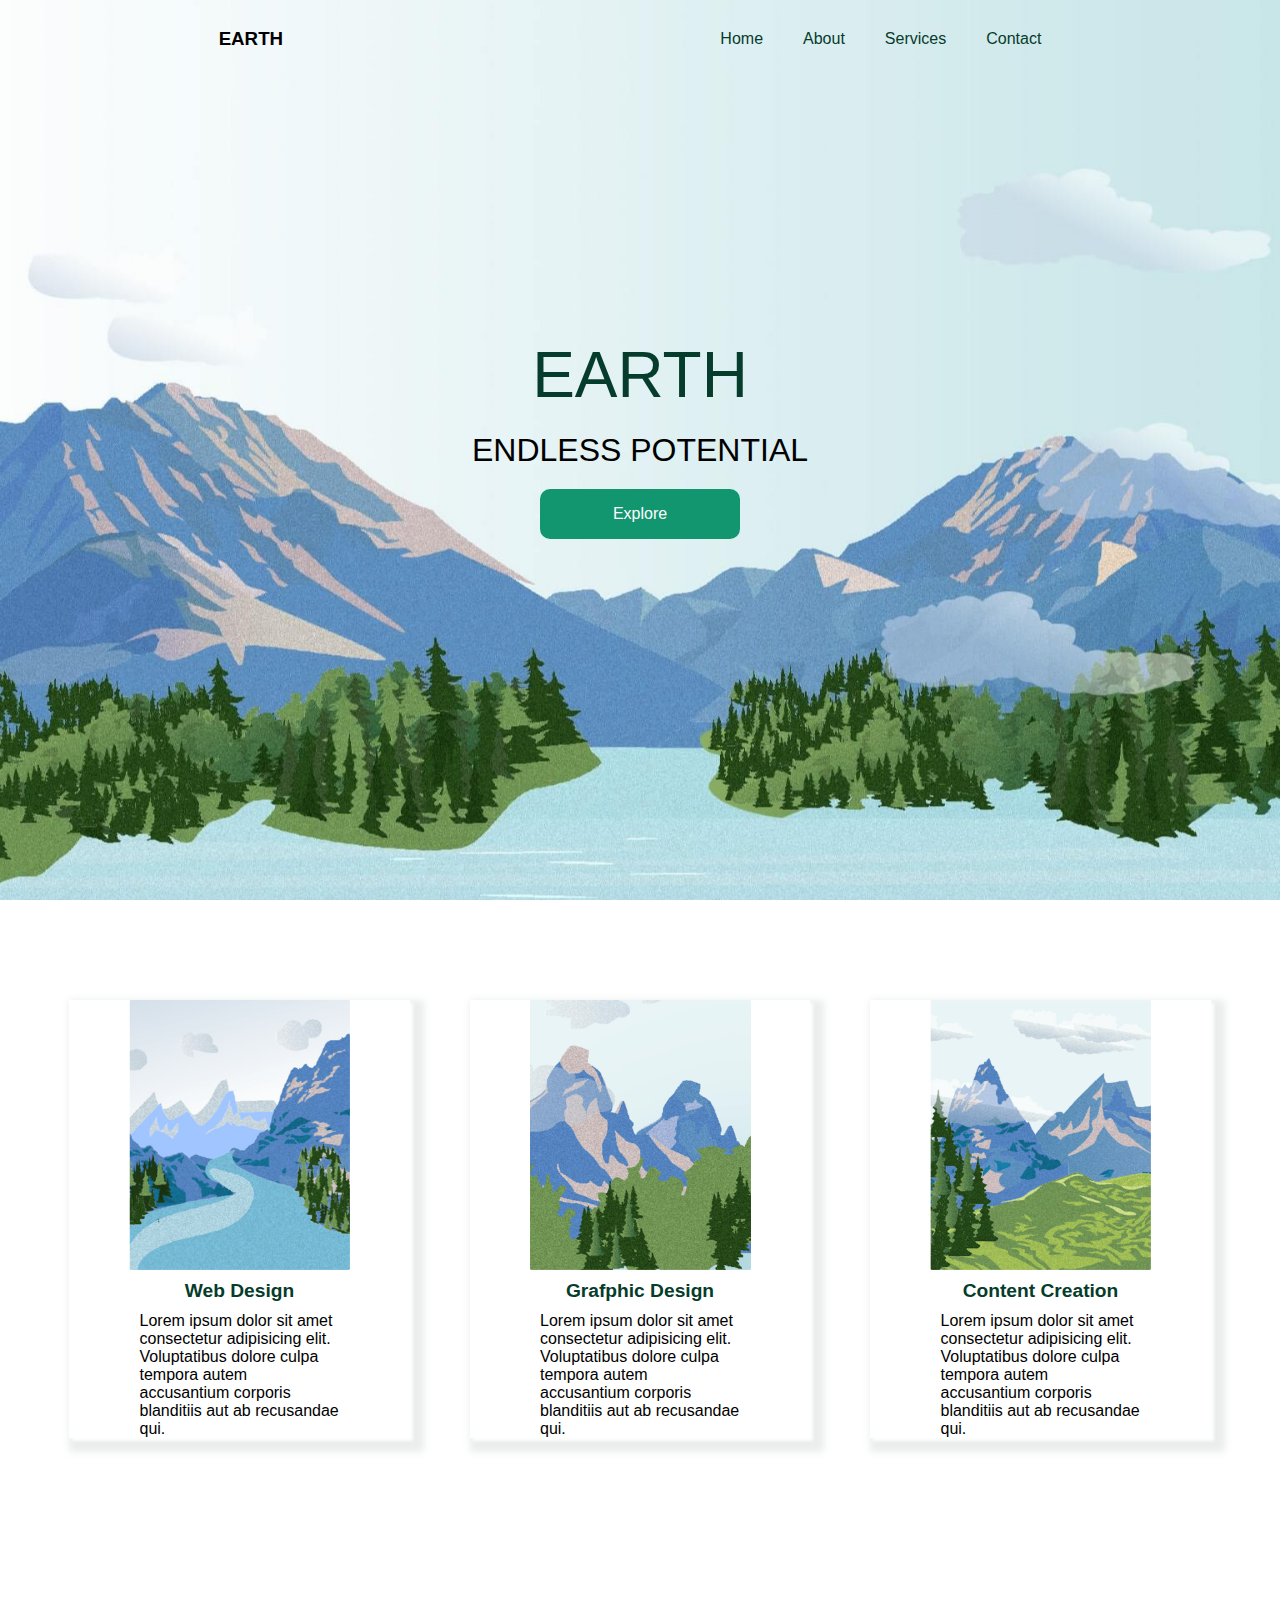
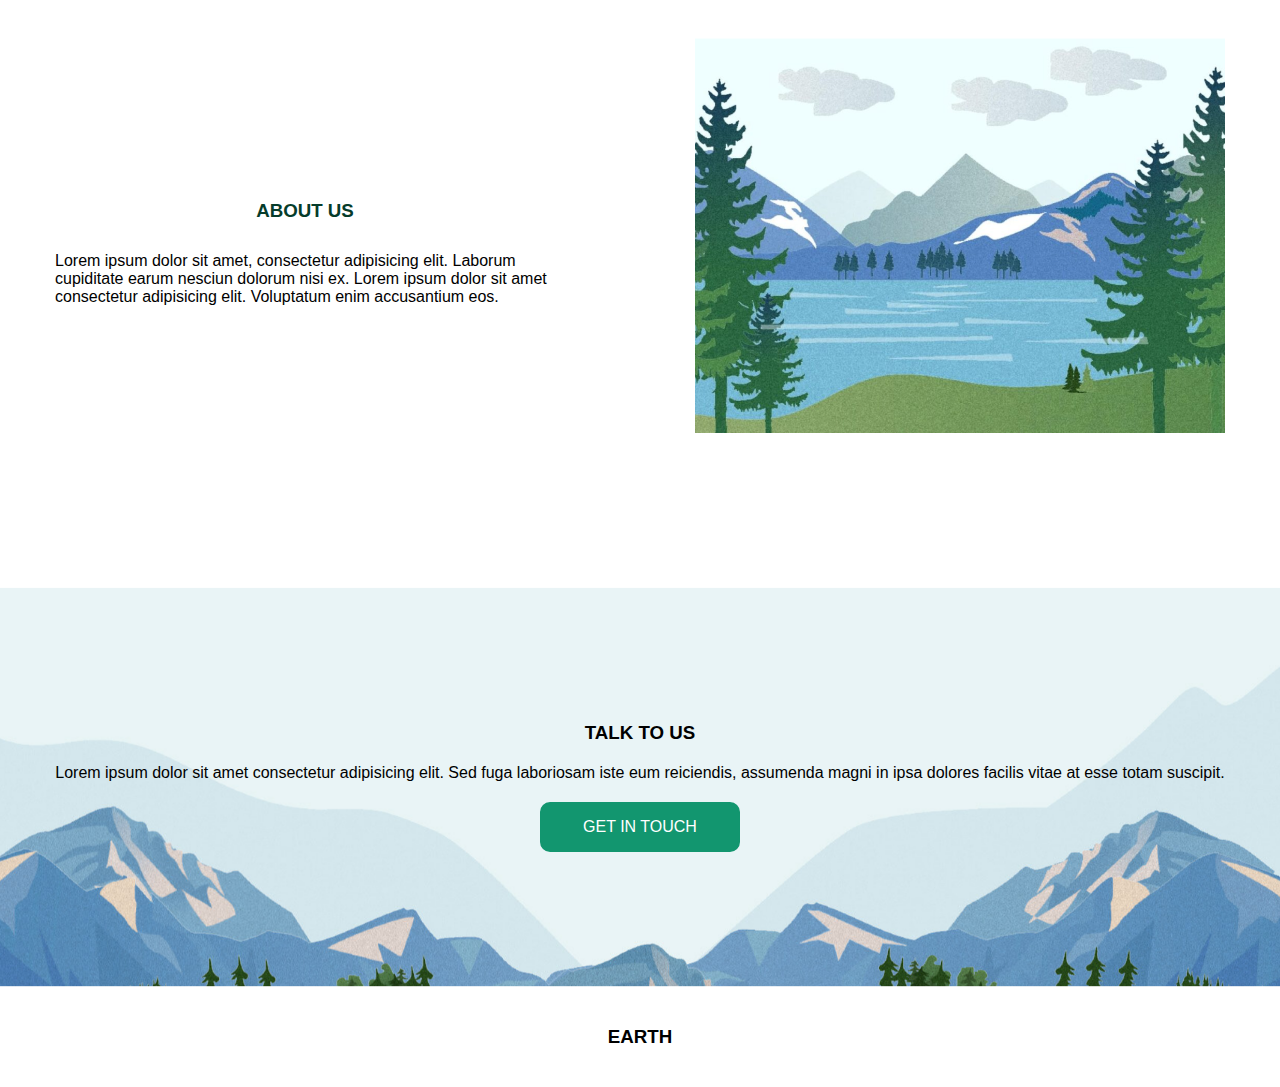
<file: index.html>
<!DOCTYPE html>
<html lang="en">
<head>
    <meta charset="UTF-8">
    <meta name="viewport" content="width=device-width, initial-scale=1.0">
    <title>Document</title>
    <!-- style css -->
     <link rel="stylesheet" href="style.css">
     <!-- icons -->
     <link href='https://unpkg.com/boxicons@2.1.4/css/boxicons.min.css' rel='stylesheet'>
</head>
<body>
    <!-- section header -->
    <section id="header">
        <div class="header-top">
        <div class="right-Header">
            <h3>EARTH</h3>
        </div>
        <div class="left-Header">
            <i id="menu" class='bx bx-menu'></i>
            <nav id="menu-box">
            <ul>
                <li> <a href="index.html">Home </a></li>
                <li> <a href="About.html">About </a></li>
                <li> <a href="">Services </a></li>
                <li> <a href="">Contact </a></li>
            </ul>
        </nav>
        </div>
    </div>
        <div class="content-header">
            <h1>EARTH</h1>
            <h2>ENDLESS POTENTIAL</h2>
            <button class="btn">Explore</button>
        </div>
    </section>
     <!-- section Home -->
      <section id="home">
        <nav>
            <div class="home-list">
                <img src="./img/service-2.png" alt="">
                <h4>Web Design</h4>
                <p>Lorem ipsum dolor sit amet consectetur adipisicing elit.
                     Voluptatibus dolore culpa tempora autem
                     accusantium corporis blanditiis aut ab recusandae qui.</p>
            </div>
            <div class="home-list">
                <img src="./img/service-1.png" alt="">
                <h4>Grafphic Design</h4>
                <p>Lorem ipsum dolor sit amet consectetur adipisicing elit.
                     Voluptatibus dolore culpa tempora autem
                     accusantium corporis blanditiis aut ab recusandae qui.</p>
            </div>
            <div class="home-list">
                <img src="./img/service-3.png" alt="">
                <h4>Content Creation</h4>
                <p>Lorem ipsum dolor sit amet consectetur adipisicing elit.
                     Voluptatibus dolore culpa tempora autem
                     accusantium corporis blanditiis aut ab recusandae qui.</p>
            </div>

        </nav>

      </section>
      <SEction id="about_us">
        <nav>
            <div class="text-about">
            <h3>ABOUT US </h3>
            <P>Lorem ipsum dolor sit amet, consectetur adipisicing elit.
                 Laborum cupiditate earum nesciun dolorum nisi ex. Lorem ipsum dolor sit
                  amet consectetur adipisicing elit.
                  Voluptatum enim accusantium eos.</P>
                </div>
                <div class="img-about">
                 <img src="img/about.png" alt="">
                </div>
        </nav>
      </SEction>
      <section id="talktoUs"> 
        <nav>
        <h3>TALK TO US</h3>
        <P>Lorem ipsum dolor sit amet consectetur adipisicing elit.
             Sed fuga laboriosam iste eum reiciendis, assumenda magni in ipsa 
             dolores facilis
             vitae at esse totam suscipit.
        </P>
        <button class="btn">GET IN TOUCH</button>
    </nav>
      </section>
      <section id="footer">
        <nav>
            <h3>EARTH</h3>
        </nav>
      </section>

      <!-- js  -->
      <script src="main.js"></script>
   
</body>
</html>
</file>
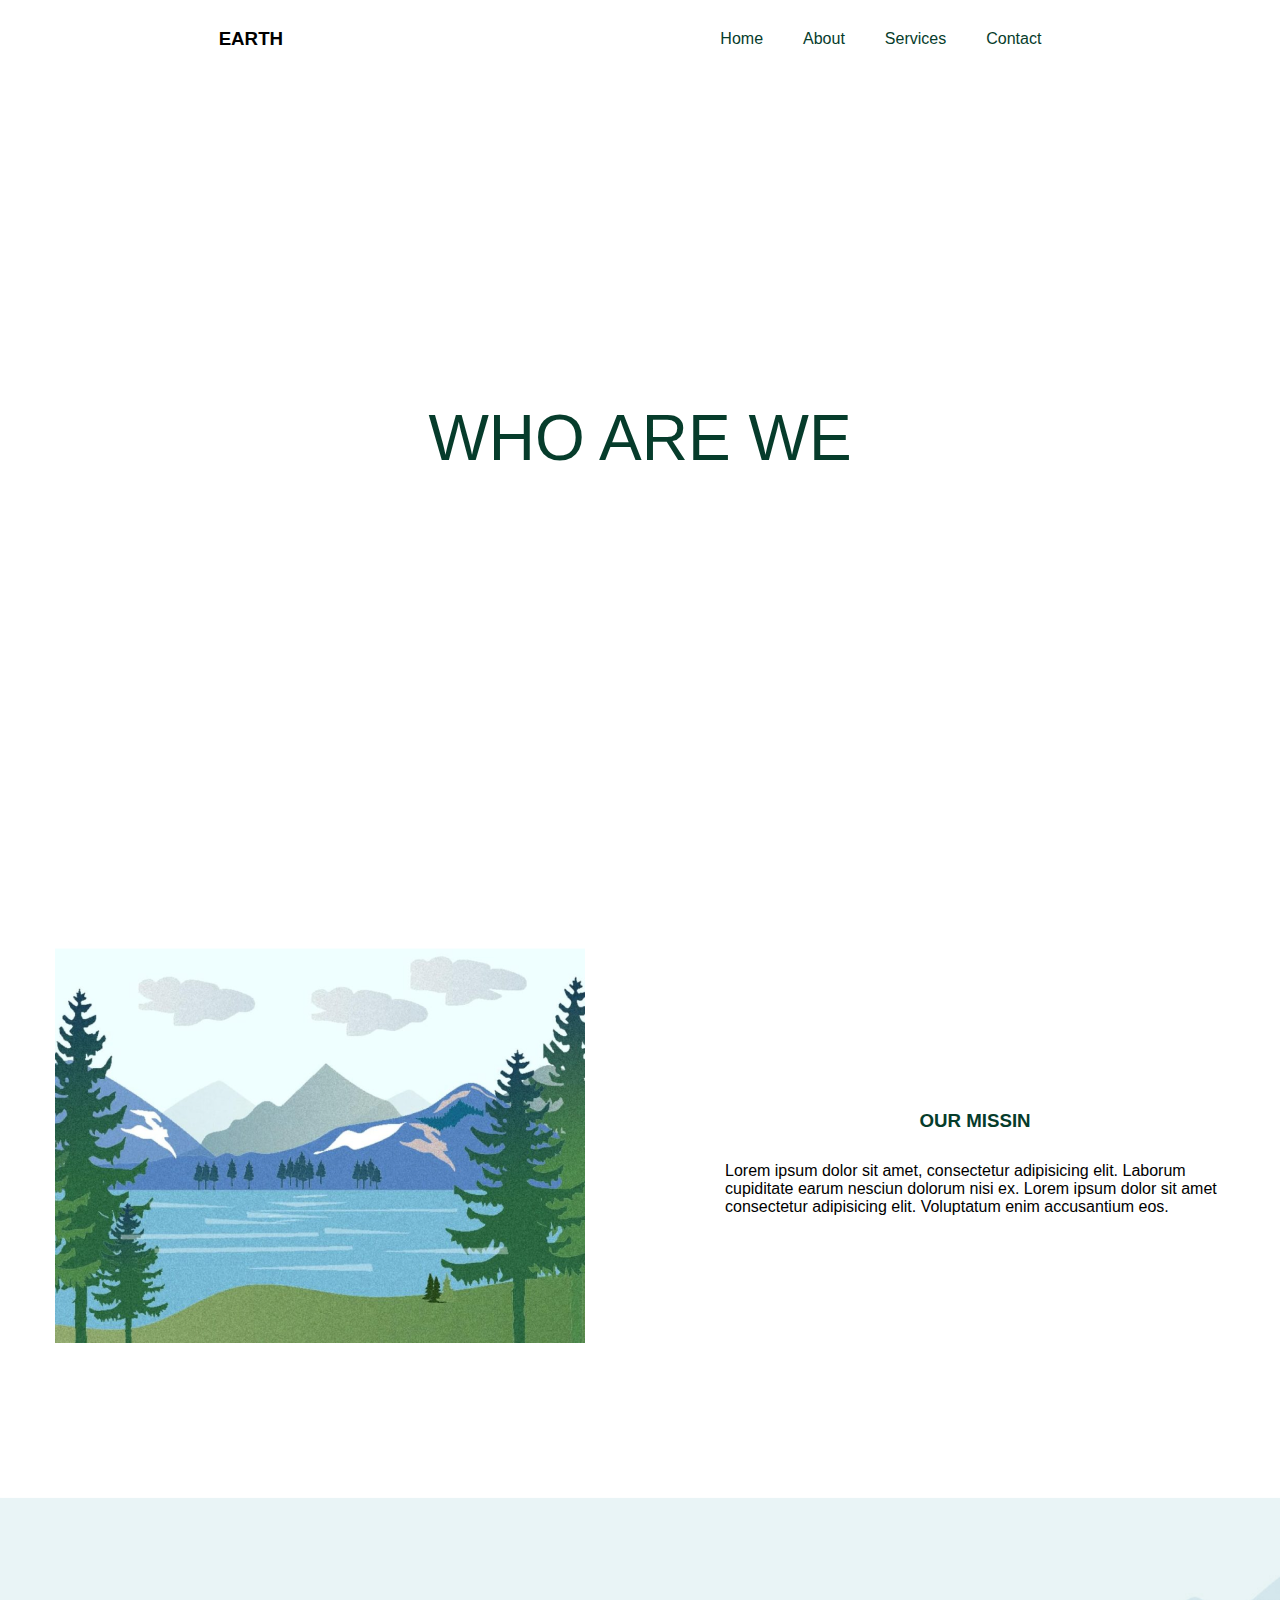
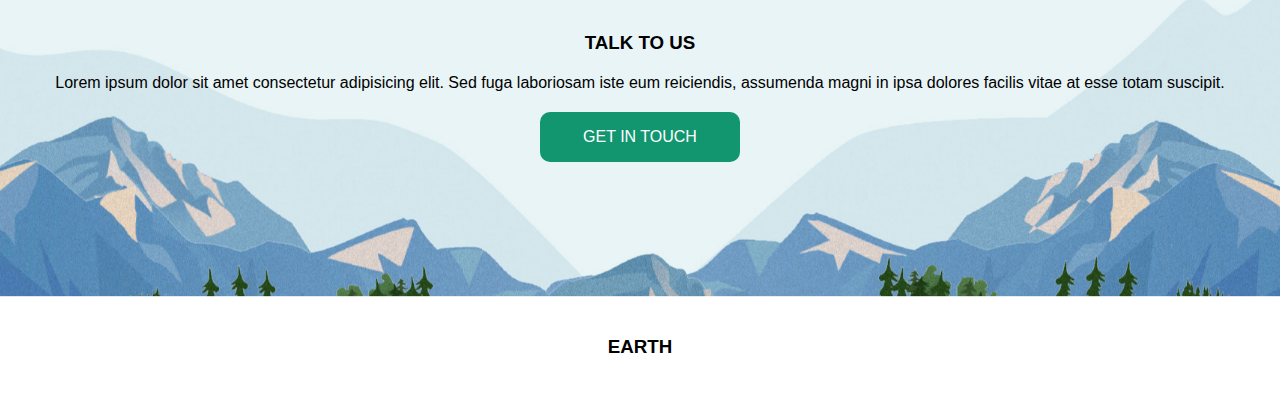
<file: About.html>
<!DOCTYPE html>
<html lang="en">
<head>
    <meta charset="UTF-8">
    <meta name="viewport" content="width=device-width, initial-scale=1.0">
    <title>ABOUT</title>
    <link rel="stylesheet" href="style.css">
</head>
<body>
    <section class="about-header">
        <div class="header-top">
        <div class="right-Header">
            <h3>EARTH</h3>
        </div>
        <div class="left-Header">
            <i id="menu" class='bx bx-menu'></i>
            <nav id="menu-box">
            <ul>
                <li> <a href="index.html">Home </a></li>
                <li> <a href="About.html">About </a></li>
                <li> <a href="">Services </a></li>
                <li> <a href="contact.html">Contact </a></li>
            </ul>
        </nav>
        </div>
    </div>
        <div class="content-header">
            <h1>WHO ARE WE</h1>
        </div>
    </section>
    <section id="about_us">
            <nav>
            <div class="img-about">
                <img src="img/about.png" alt="">
            </div>
            <div class="text-about">
                    <h3>OUR MISSIN</h3>
                    <P>Lorem ipsum dolor sit amet, consectetur adipisicing elit.
                         Laborum cupiditate earum nesciun dolorum nisi ex. Lorem ipsum dolor sit
                          amet consectetur adipisicing elit.
                          Voluptatum enim accusantium eos.</P>
            </div>
                   
         </nav>
         <section id="talktoUs"> 
            <nav>
            <h3>TALK TO US</h3>
            <P>Lorem ipsum dolor sit amet consectetur adipisicing elit.
                 Sed fuga laboriosam iste eum reiciendis, assumenda magni in ipsa 
                 dolores facilis
                 vitae at esse totam suscipit.
            </P>
            <button class="btn">GET IN TOUCH</button>
        </nav>
          </section>
          <section id="footer">
            <nav>
                <h3>EARTH</h3>
            </nav>
          </section>
    </section>

</body>
</html>
</file>
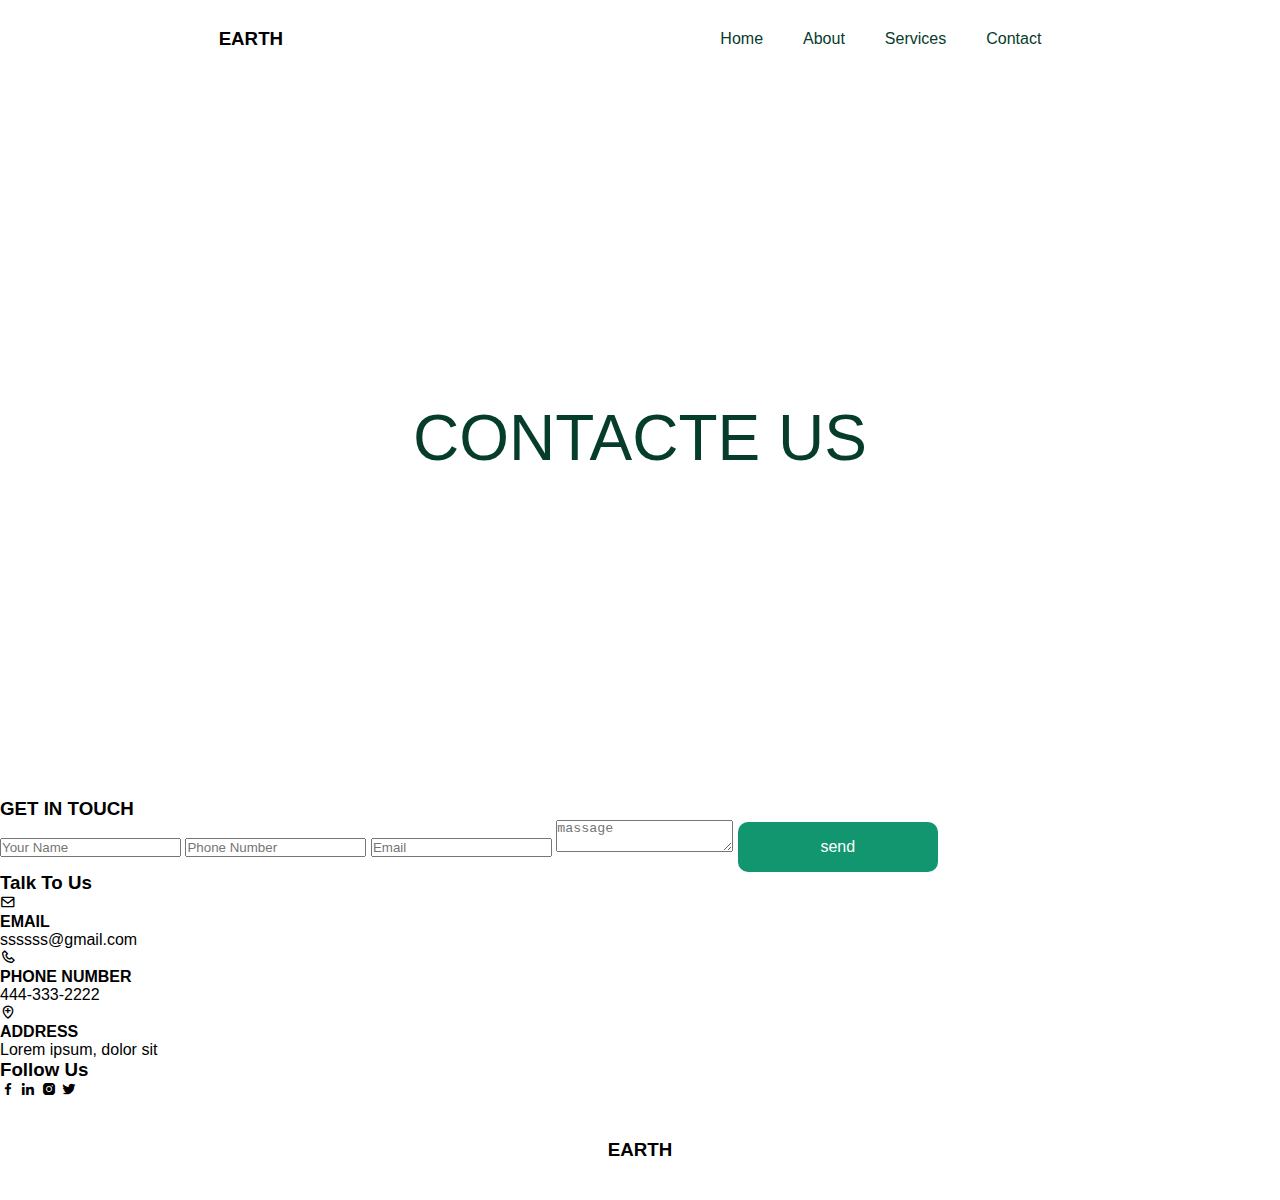
<file: contact.html>
<!DOCTYPE html>
<html lang="en">
<head>
    <meta charset="UTF-8">
    <meta name="viewport" content="width=device-width, initial-scale=1.0">
    <title>Document</title>
    <link rel="stylesheet" href="style.css">
    <link href='https://unpkg.com/boxicons@2.1.4/css/boxicons.min.css' rel='stylesheet'>
</head>
<body>
      <!-- section header -->
      <section id="contact">
        <div class="header-top">
        <div class="right-Header">
            <h3>EARTH</h3>
        </div>
        <div class="left-Header">
            <i id="menu" class='bx bx-menu'></i>
            <nav id="menu-box">
            <ul>
                <li> <a href="index.html">Home </a></li>
                <li> <a href="About.html">About </a></li>
                <li> <a href="">Services </a></li>
                <li> <a href="contact.html">Contact </a></li>
            </ul>
        </nav>
        </div>
    </div>
        <div class="content-header">
            <h1>CONTACTE US</h1>
        </div>
    </section>
          <!-- section form -->
        <section id="form">
            <nav>
                <div class="inout-form">
                    <h3> GET IN TOUCH</h3>
                    <div class="inputs">
                        <form action="">
                            <div class="input-wrapper">
                            <input type="text" placeholder="Your Name">
                            <input type="text" placeholder="Phone Number">
                            <input type="email" placeholder="Email">
                            <textarea name="massage" id="" placeholder="massage"></textarea>
                            <button class="btn">send</button>
                            </div>
                        </form>
                    </div>
                </div>
                <div class="adress">
                    <h3>Talk To Us</h3>
                    <div class="adres-box">
                        <i class='bx bx-envelope'></i>
                        <div>
                        <h4>EMAIL</h4>
                        <P>ssssss@gmail.com</P>
                        </div>
                    </div>
                    <div class="phonenumber">
                        <div class="adres-box">
                        <i class='bx bx-phone'></i>
                        <div>
                            <h4>PHONE NUMBER</h4>
                            <P>444-333-2222</P>
                        </div>
                        </div>
                    </div>
                    <div class="addres">
                        <div class="adres-box">
                        <i class='bx bx-location-plus'></i>
                        <div>
                            <h4>ADDRESS</h4>
                            <P>Lorem ipsum, dolor sit</P>
                    </div>
                    </div>
                </div>
                    <div class="follow-us">
                        <h3>Follow Us</h3>
                        <div class="socialIcon">
                            <i class='bx bxl-facebook'></i>
                            <i class='bx bxl-linkedin'></i>
                            <i class='bx bxl-instagram-alt' ></i>
                            <i class='bx bxl-twitter'></i>
                        </div>
                    </div>

                </div>
            </section>
            <!-- footer section -->
                <section id="footer">
                    <nav>
                        <h3>EARTH</h3>
                    </nav>
                  </section>


  
     

    
</body>
</html>
</file>
<file: style.css>
@import url("https://fonts.googleapis.com/css2?family=Libre+Franklin:ital,wght@0,100..900;1,100..900&family=Poppins:ital,wght@0,100;0,200;0,300;0,400;0,500;0,600;0,700;0,800;0,900;1,100;1,200;1,300;1,400;1,500;1,600;1,700;1,800;1,900&display=swap");

:root{
    --green-light : #12966f ;
    --green-dark : #063c2b;
    --black: #000000;
    --white : #ffffff;

}
*{
    box-sizing: border-box;
    padding: 0;
    margin: 0;
}
body{
    font-family: 'libre' , sans-serif;
}
#header{
    background: url(./img/main.png) ;
    /* width: 90vw; */
    min-height: 100vh;
    position: relative;
    background-size: cover;
    background-position: center;

}

.header-top{
    padding: 10px;
    display: flex;
    justify-content: space-around;
    align-items: center;

}
.left-Header ul{
    display: flex;
    list-style: none;
}
.left-Header li{
    padding: 20px;
    cursor: pointer;
    color: var(--green-dark);
    transition: all 1s;
}
.left-Header li:hover{
    transform: translateX(10px);
    border-bottom: 2px solid var(--green-dark);


}
.left-Header a {
    color: var(--green-dark);
    text-decoration: none;
    
}
.content-header{
    display: flex;
    align-items: center;
    justify-content: center;
    flex-direction: column;
    gap: 20px;
    height: 80vh;
}
.content-header h1{
    color: var(--green-dark);
    font-size: 4rem;
    font-weight: 100;
}
.content-header h2{
    font-size: 2rem;
    font-weight: 100;

}
 .btn{
    border: 2px solid var(--green-light);
    width: 200px;
    height: 50px;
    background-color: var(--green-light);
    color: var(--white);
    font-size: 1rem;
    cursor: pointer;
    border-radius: 10px;
    transition: all 1s;
    
}
.btn:hover{
    transform: scale(1.1);
}
#home{
    padding-top: 50px;

}
#home nav{
    display: flex;
    padding: 20px;
    justify-content: center;
    align-items: center;
    flex-wrap: wrap;
}
.home-list{
    display: flex;
    flex-direction: column;
    justify-content: center;
    align-items: center;
    background-color:var(--white);
    box-shadow: 3px 3px 3px rgba(255, 255, 255, 0.9) ,7px 7px 7px 7px rgba(232, 235, 234, 0.9);
    margin: 30px;

}
.home-list h4{
    margin: 10px;
    font-size: 1.2rem;
    color: var(--green-dark);
}
.home-list img{
    width: 65%;
}
.home-list p {
    width: 200px;
}
.left-Header i{
    display: none;
}
#about_us{
    margin-top: 150px;
}
#about_us nav{
    display: flex;
    justify-content: space-around;
    align-items: center;
    flex-wrap: wrap;
    gap: 30px;
}
#about_us img{
    max-width:100%;
}
.text-about{
    display: flex;
    flex-direction: column;
    justify-content: center;
    align-items: center;
    max-width: 500px;
 
}
.text-about h3{
    padding: 30px;
    color: var(--green-dark);
}
.text-about p{

}
#talktoUs{
    background-image: url(./img/talk-to-us.png);
    background-position: center;
    background-size: cover;
    background-repeat: no-repeat;
    margin-top: 150px;
    position: relative;

}
#talktoUs nav{
    width: 100%;
    display: flex;
    flex-direction: column;
    justify-content: center;
    align-items: center;
    height: 400px;
    gap: 20px
};
#talktoUs h3 {
    color: var(--green-dark);
    }
#footer{
    height: 100px;
    display: flex;
    justify-content: center;
    align-items: center;
}
/* about page */



@media only screen and (max-width: 520px) {
    .content-header h1{
        font-size: 2rem;
    }
    .content-header h2{
        font-size: 1rem;
    }
    .left-Header {
    
        position: relative;

    }
    .left-Header ul{
        display: inline;
        text-align: right;
        padding: 10px;
 
    }
    .left-Header li{
        padding: 20px;
    }
    .header-top{
        padding: 0%;
        display: flex;
        justify-content: space-between;
    }
    .left-Header li:hover{
        transform: translateX(-2px);
        border-bottom: none
    
    
    }
    .left-Header nav{
        background-color: var(--white);
        display: none;

    }
    .left-Header i {
        display: inline;
        position: absolute;
        top: 0;
        right: 5px;
        font-size: 30px;
        color: var(--green-dark);
    }



    
}
</file>
